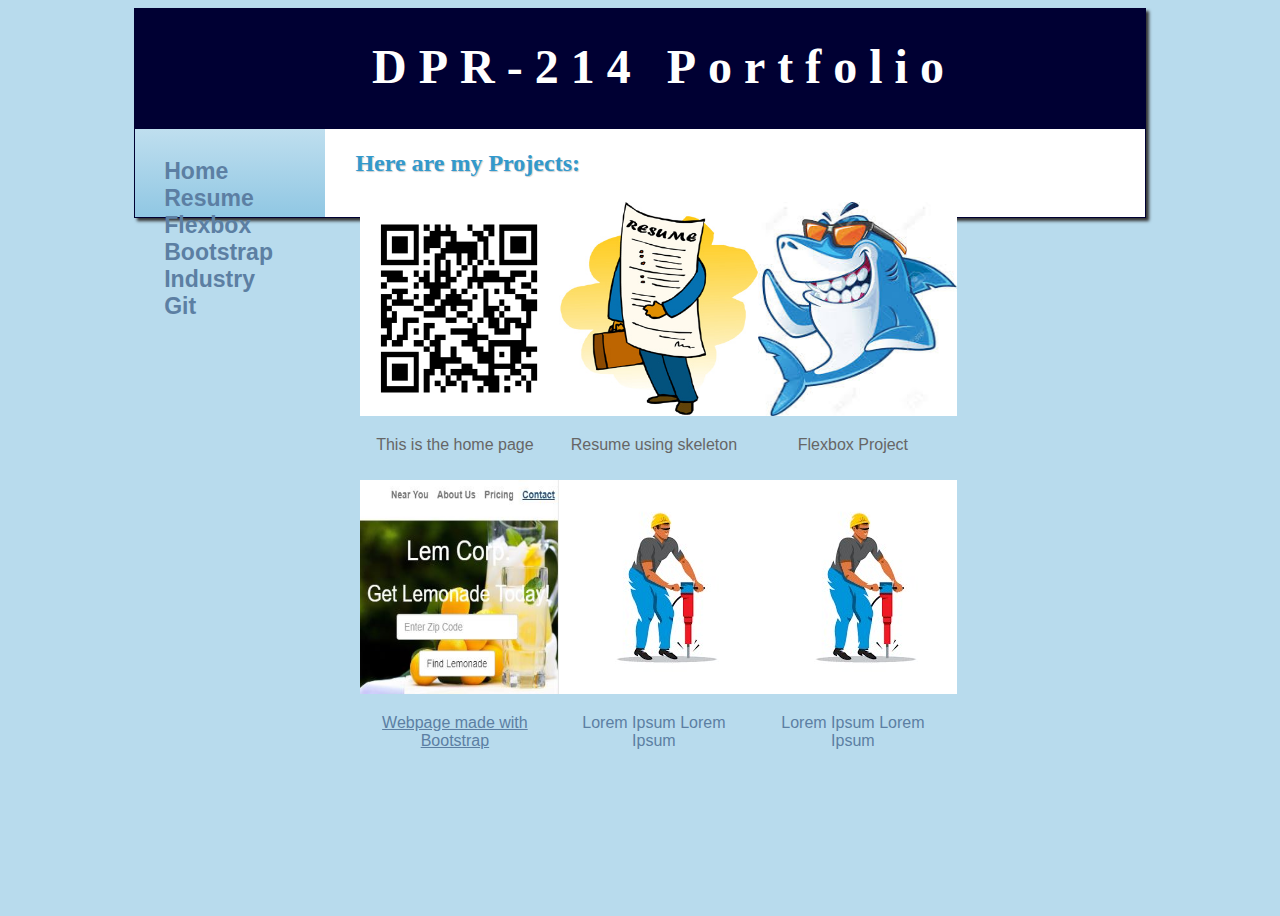
<file: index.html>
<!DOCTYPE html>
<html lang="en">
<head>
	<title>
	DPR-214 Portfolio
	</title>
	<meta charset="utf-8">
	</head>
	<body>
<div id="wrapper">
<header>
<meta name="viewport" content="width=device-width, inital-scale=1.0">
   <h1>DPR-214 Portfolio</h1>
</header>
<link rel="stylesheet" href="style.css">

<nav>
   <ul>
      <li><a href="index.html">Home</a></li>
      <li><a href="resume.html">Resume</a></li>
      <li><a href="flex.html">Flexbox</a></li>
      <li><a href="boot/index.html">Bootstrap</a></li>
	  <li><a href="industry.html">Industry</a></li>
	  <li><a href="git.html">Git</a></li>
    </ul>
</nav>

<main>
    <h2>Here are my Projects:</h2>
	
	<div class="column">
	<a href="index.html"><img src="home.png" width="199px" height="214"></a>
	<p>This is the home page</p>
	</div>
	
	<div class="column">
	<a href="resume.html"><img src="resume.jpg" width="199px" height="214"></a>
	<p>Resume using skeleton</p>
	</div>
	
	<div class="column">
	<a href="flex.html"><img src="shark.jpg" width="199px" height="214"></a>
	<p>Flexbox Project</p>
	</div>
	
	<div class="column">
	<a href="boot/index.html"><img src="lem.jpg" width="199px" height="214">
	<p>Webpage made with Bootstrap</p>
	</div>
	
	<div class="column">
	<img src="jackhammer.jpg">
	<p>Lorem Ipsum Lorem Ipsum</p>
	</div>
	
	<div class="column">
	<img src="jackhammer.jpg">
	<p>Lorem Ipsum Lorem Ipsum</p>
	</div>
	

</main>


</div>
	</body>
</html>
</file>
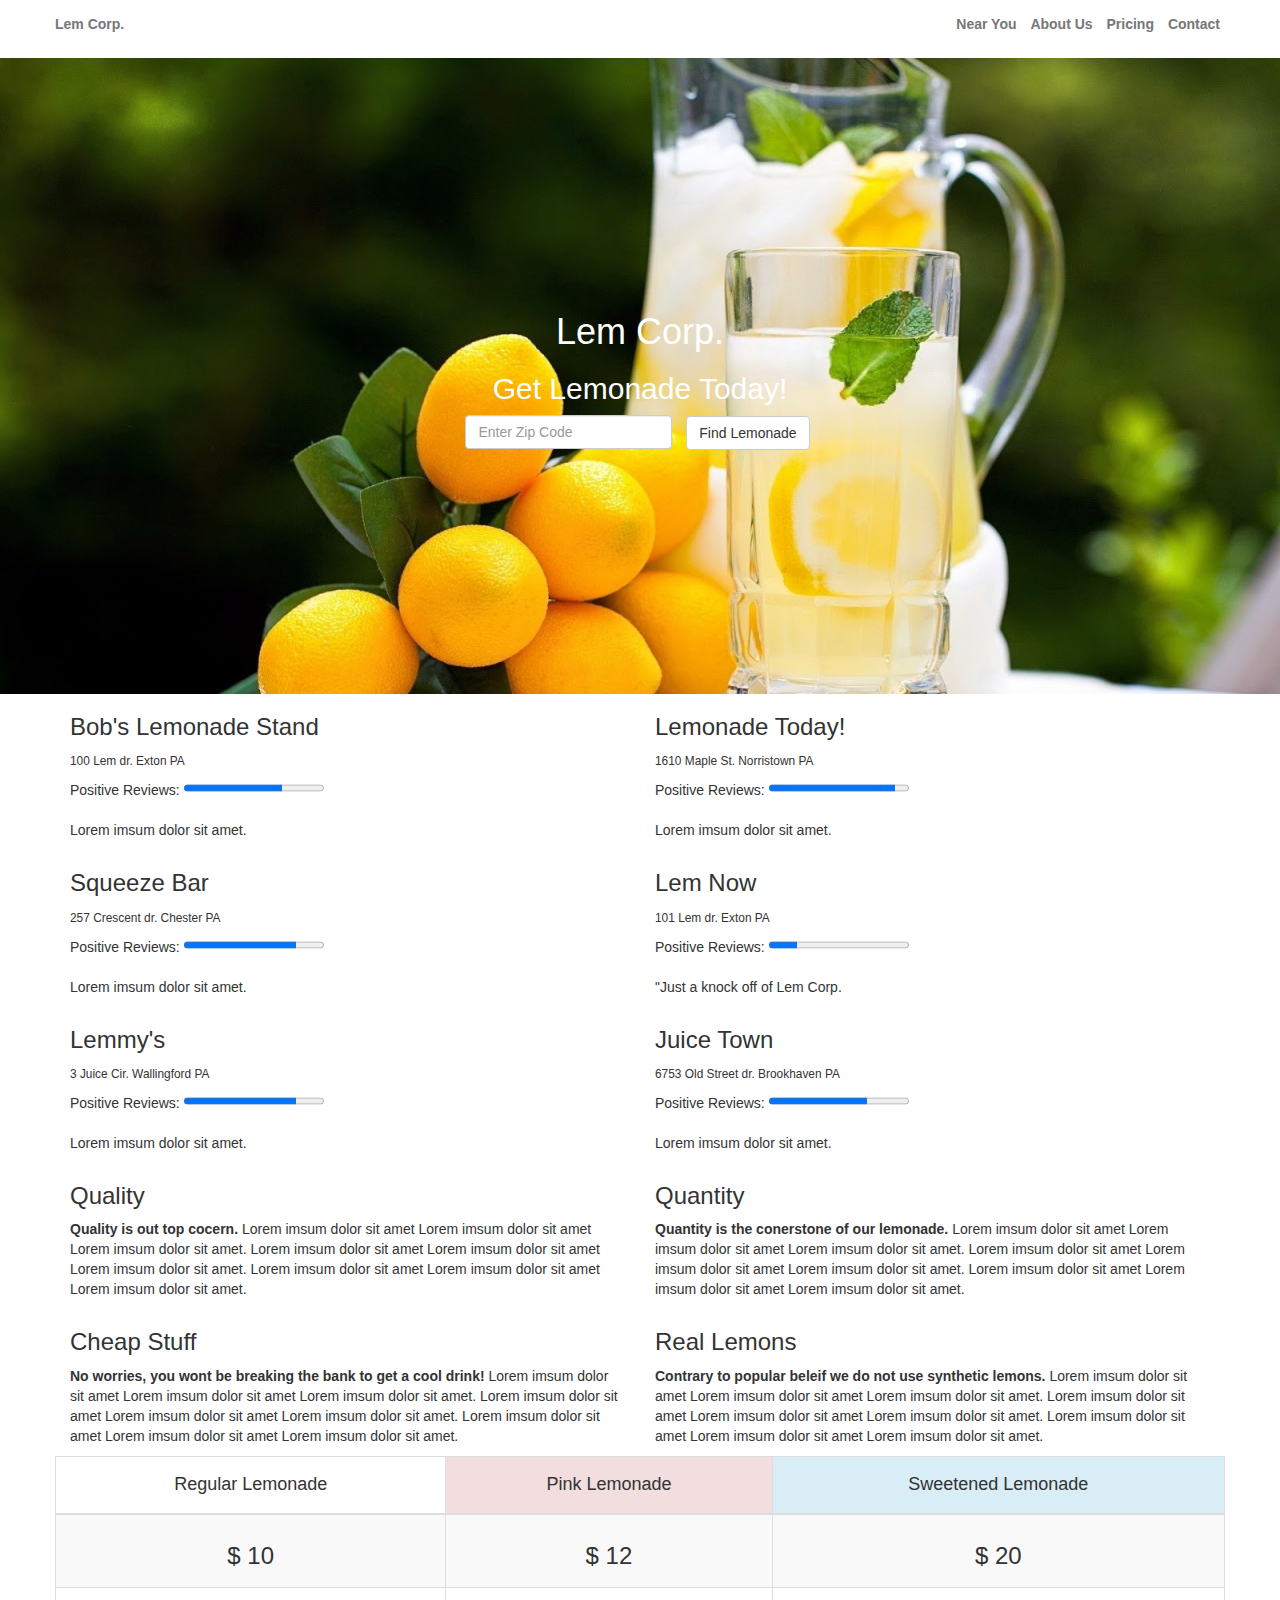
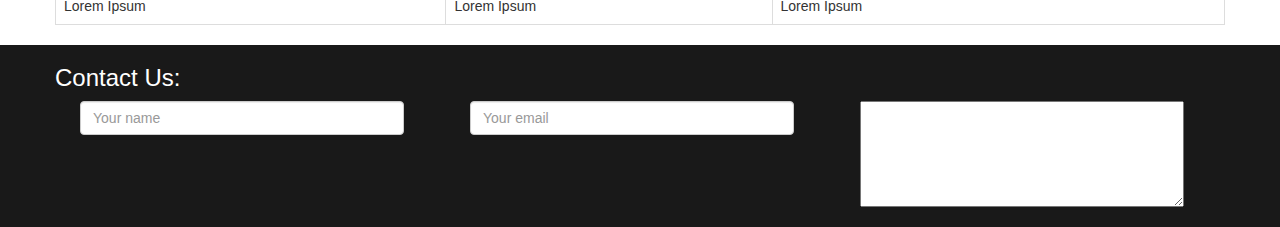
<file: boot/index.html>
<!DOCTYPE html>
<html>
<head>    
	<meta charset="utf-8">
	<meta http-equiv="X-UA-compatible" content="IE=edge">
	<meta name="viewport" content="width=device-width, initial-scale=1">
	
	<title>Lem Corp.</title>
	<link rel="stylesheet" href="css/bootstrap.css">
	<link rel="stylesheet" href="css/custom.css">
	
<!--[if lt IE 9]>
    <script src="https://oss.maxcdn.com/html5shiv/3.7.2/html5shiv.min.js"></script>
    <script src="https://oss.maxcdn.com/respond/1.4.2/respond.min.js">
</script> <![endif]-->
	</head>
	
	<body> 
<header>
	<div class="container">
		<div class="row">
			<a class="brand pull-left" href="../index.html">
				Lem Corp.
			</a>
			<ul class="list-inline list-unstyled pull-right">
				<li><a href="#near-you">Near You</a></li>
				<li><a href="#about-us">About Us</a></li>
				<li><a href="#pricing">Pricing</a></li>
				<li><a href="#contact">Contact</a></li>
			</ul>
		</div>
	</div>
</header>

<section id="intro">
	<div class="container">
		<div class="row"><!--Row 2-->
		<div class="wrap-headline">
				<h1 class="text-center">Lem Corp.</h1>
				<h2 class="text-center">Get Lemonade Today!</h2>
				
				<ul class="list-inline list-unstyled text-center">
					<li>
						<form>
					
						<input type="text" class="form-control form-control-lg" id="zcode" placeholder="Enter Zip Code">
						</form>
					</li>
					<li>
					<a class="btn btn-default" href="#" role="button">Find Lemonade</a>
					</li>
				</ul>
			</div>

		</div>
	</div>
</section>

<section id="near-you">
	<div class="container">
		<div class="row"><!--ROW 3-->
				<div class="col-xs-12 col-sm-6">
					<h3>Bob's Lemonade Stand</h3>
					<small>100 Lem dr. Exton PA</small>
					<p>Positive Reviews: <progress value="7" max="10"></progress></p>
					<p>Lorem imsum dolor sit amet.</p>
				</div>
				<div class="col-xs-12 col-sm-6">
					<h3>Lemonade Today!</h3>
					<small>1610 Maple St. Norristown PA</small>
					<p>Positive Reviews: <progress value="9" max="10"></progress></p>
					<p>Lorem imsum dolor sit amet.</p>
				</div>
				<div class="col-xs-12 col-sm-6">
					<h3>Squeeze Bar</h3>
					<small>257 Crescent dr. Chester PA</small>
					<p>Positive Reviews: <progress value="8" max="10"></progress></p>
					<p>Lorem imsum dolor sit amet.</p>
				</div>
				<div class="col-xs-12 col-sm-6">
					<h3>Lem Now</h3>
					<small>101 Lem dr. Exton PA</small>
					<p>Positive Reviews: <progress value="2" max="10"></progress></p>
					<p>"Just a knock off of Lem Corp.</p>
				</div>
				<div class="col-xs-12 col-sm-6">
					<h3>Lemmy's</h3>
					<small>3 Juice Cir. Wallingford PA</small>
					<p>Positive Reviews: <progress value="8" max="10"></progress></p>
					<p>Lorem imsum dolor sit amet.</p>
				</div>
				<div class="col-xs-12 col-sm-6">
					<h3>Juice Town</h3>
					<small>6753 Old Street dr. Brookhaven PA</small>
					<p>Positive Reviews: <progress value="7" max="10"></progress></p>
					<p>Lorem imsum dolor sit amet.</p>
				</div>
			</div>	
		</div>
	</div>
</section>

<section id="about-us">
	<div class="container">
		<div class="row"><!--ROW 3-->
			<div class="col-lg-6">
				<h3>Quality</h3>
				<p><strong>Quality is out top cocern.</strong> Lorem imsum dolor sit amet Lorem imsum dolor sit amet Lorem imsum dolor sit amet. Lorem imsum dolor sit amet Lorem imsum dolor sit amet Lorem imsum dolor sit amet. Lorem imsum dolor sit amet Lorem imsum dolor sit amet Lorem imsum dolor sit amet.</p>
			</div>
		
			<div class="col-lg-6">
				<h3>Quantity</h3>
				<p><strong>Quantity is the conerstone of our lemonade.</strong> Lorem imsum dolor sit amet Lorem imsum dolor sit amet Lorem imsum dolor sit amet. Lorem imsum dolor sit amet Lorem imsum dolor sit amet Lorem imsum dolor sit amet. Lorem imsum dolor sit amet Lorem imsum dolor sit amet Lorem imsum dolor sit amet.</p>
			</div>
		</div>
		
		<div class="row"><!--ROW 4-->
			<div class="col-lg-6">
				<h3>Cheap Stuff</h3>
				<p><strong>No worries, you wont be breaking the bank to get a cool drink!</strong> Lorem imsum dolor sit amet Lorem imsum dolor sit amet Lorem imsum dolor sit amet. Lorem imsum dolor sit amet Lorem imsum dolor sit amet Lorem imsum dolor sit amet. Lorem imsum dolor sit amet Lorem imsum dolor sit amet Lorem imsum dolor sit amet.</p>
			</div>
		
			<div class="col-lg-6">
				<h3>Real Lemons</h3>
				<p><strong>Contrary to popular beleif we do not use synthetic lemons.</strong> Lorem imsum dolor sit amet Lorem imsum dolor sit amet Lorem imsum dolor sit amet. Lorem imsum dolor sit amet Lorem imsum dolor sit amet Lorem imsum dolor sit amet. Lorem imsum dolor sit amet Lorem imsum dolor sit amet Lorem imsum dolor sit amet.</p>
			</div>
		</div>
	</div>
</section>

<section id="pricing">
	<div class="container">
		<div class="row">

		<table class="table table-striped table-bordered table-hover">
			<thead>
				<tr>
					<th>
						<h4 class="text-center">Regular Lemonade</h4>
					</th>
					
					<th class="danger">
						<h4 class="text-center">Pink Lemonade</h4>
					</th>
					
					<th class="info">
						<h4 class="text-center">Sweetened Lemonade</h4>
					</th>
					
				</tr>
			
			</thead>
			
			<tbody>
				<tr>
					<td>
						<h3 class="text-center">$ 10</h3>
					</td>
					
					<td>
						<h3 class="text-center">$ 12</h3>
					</td>
					
					<td>
						<h3 class="text-center">$ 20</h3>
					</td>
				</tr>
				<tr>
					<td>Lorem Ipsum</td>
					<td>Lorem Ipsum</td>
					<td>Lorem Ipsum</td>
				</tr>
			</tbody>
		
		</table>
		</div>
	</div>
</section>

<section id="contact">
	<div class="container">
		<div class="row">
			<h3>Contact Us:</h3>
			<form>
			  <div class="form-row">
				<div class="form-group col-xs-12 col-sm-4">
					<input type="text" class="form-control form-control-lg" id="name" placeholder="Your name">
				</div>
				<div class="form-group col-xs-12 col-sm-4">
					<input type="email" class="form-control form-control-lg" id="email" placeholder="Your email">
				</div>
				<div class="form-group col-xs-12 col-sm-4">
					<textarea name="add" id="add"
						rows="5" cols="40"
						placeholder="Your comments here">
					</textarea>
				</div>
			  </div>
			</form>
		</div>
	</div>
</section>
	</body>
	
	</html>
</file>
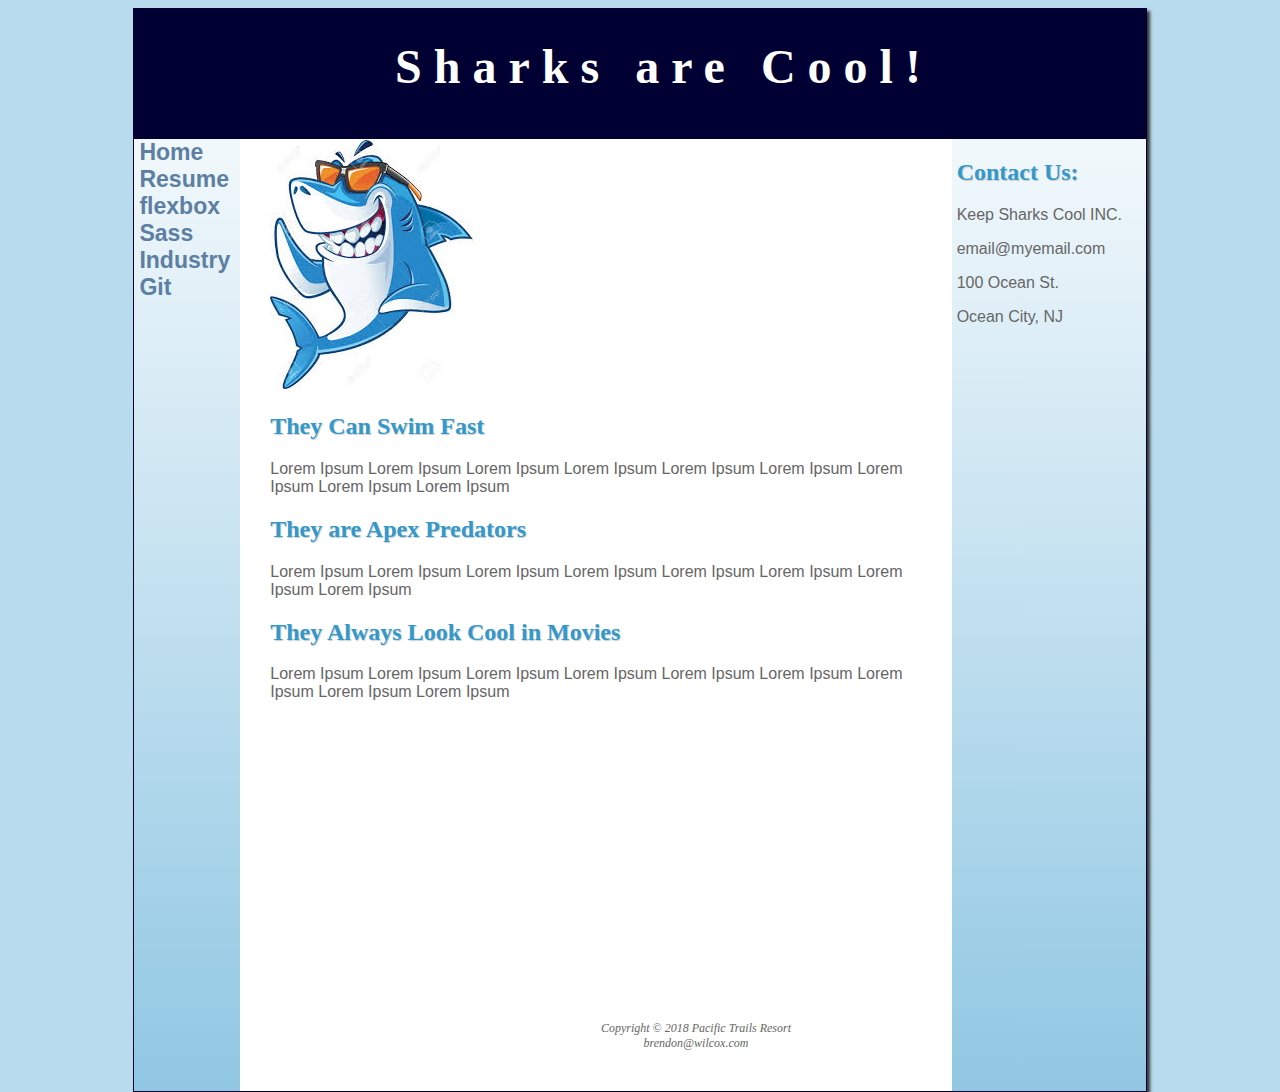
<file: flex.html>
<!DOCTYPE html>
<html lang="en">
<head>
	<title>
	Flexbox Website
	</title>
	<meta charset="utf-8">
	</head>
	<body>
<div id="wrapper">
<header>
<meta name="viewport" content="width=device-width, inital-scale=1.0">
   <h1>Sharks are Cool!</h1>
</header>
<link rel="stylesheet" href="flex.css">
<div class="createflex">
<nav>
   <ul>
      <li><a href="index.html">Home</a></li>
      <li><a href="resume.html">Resume</a></li>
      <li><a href="flexbox.html">flexbox</a></li>
      <li><a href="#">Sass</a></li>
	  <li><a href="#">Industry</a></li>
	  <li><a href="#">Git</a></li>
    </ul>
</nav>

<main>
	<img src="shark.jpg">
	<h2>They Can Swim Fast</h2>
    <p>Lorem Ipsum Lorem Ipsum Lorem Ipsum Lorem Ipsum Lorem Ipsum 
	Lorem Ipsum Lorem Ipsum Lorem Ipsum Lorem Ipsum</p>
	
    <h2>They are Apex Predators</h2>
    <p>Lorem Ipsum Lorem Ipsum Lorem Ipsum Lorem Ipsum 
	Lorem Ipsum Lorem Ipsum Lorem Ipsum Lorem Ipsum</p>
	
  	<h2>They Always Look Cool in Movies</h2>
    <p>Lorem Ipsum Lorem Ipsum Lorem Ipsum Lorem Ipsum 
	Lorem Ipsum Lorem Ipsum Lorem Ipsum Lorem Ipsum Lorem Ipsum</p>

<footer>
	Copyright &copy; 2018 Pacific Trails Resort<br>
	brendon@wilcox.com
</footer>

</main>

<div class="contact">
	<h2>Contact Us:</h2>
    <p>Keep Sharks Cool INC.</p>
	<p>email@myemail.com</p>
	<p>100 Ocean St.</p>
	<p>Ocean City, NJ</p>
</div>


</div>

</div>
	</body>
</html>
</file>
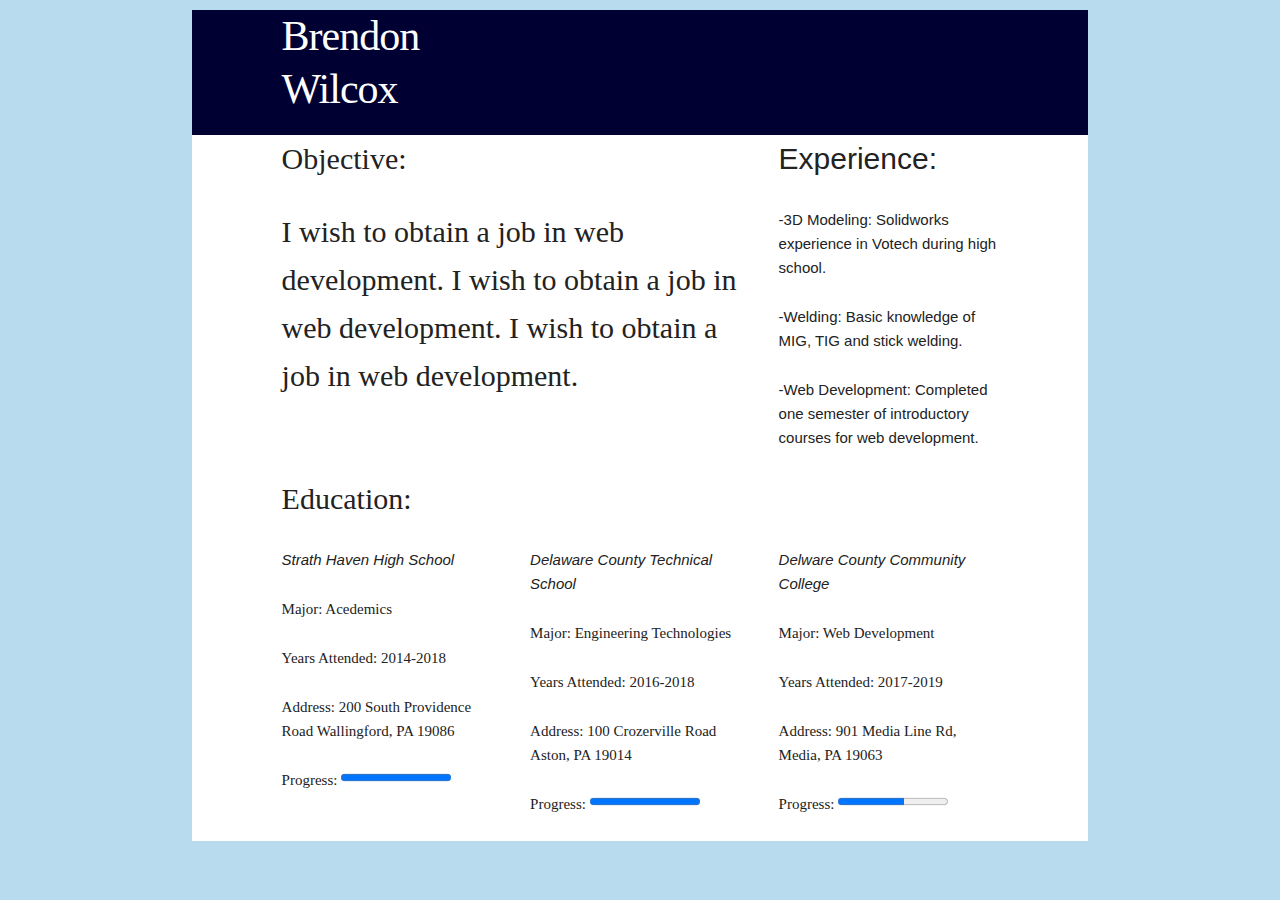
<file: resume.html>
<!DOCTYPE html>
<html lang="en">
<head>
  <meta charset="utf-8">
  <title>DPR-214 :: Resume</title>
  <meta name="viewport" content="width=device-width, initial-scale=1">

  <!-- CSS -->
  <link rel="stylesheet" href="css/skeleton.css">
  <link rel="stylesheet" href="css/normalize.css">
  <link rel="stylesheet" href="css/custom.css">

</head>
<!-- MAIN PART -->
<body>
<div class="supercont">

<div class="top">
<div class="container">


<div class="row">
    <div class="four columns">
		<h2 class="name">Brendon Wilcox</h1>
	</div>


	<div class="eight columns">

	</div>
</div>
  </div>
  </div>
<!-- Main Content -->
<div class="container">
<div class="row">
	<div class="eight columns">
		<p class="obj">Objective: </p>
		<p class="obj">I wish to obtain a job in web development. I wish to obtain a job in web development. I wish to obtain a job in web development.</p>
	</div>
	
	<div class="four columns">
	<p class="exp">Experience:</p>
	<p>-3D Modeling: Solidworks experience in Votech during high school.</p>
	<p>-Welding: Basic knowledge of MIG, TIG and stick welding.</p>
	<p>-Web Development: Completed one semester of introductory courses for web development.</p>
	</div>
	
	</div>
<div class="row">
<!-- EDUCATION -->
<p class="obj">Education:</p>
</div>

<div class="row">

	<div class="four columns">
	<p class="ital">Strath Haven High School</p>
	<p class="one">Major: Acedemics</p>
	<p class="one">Years Attended: 2014-2018</p>
	<p class="one">Address: 200 South Providence Road Wallingford, PA 19086</p>
	<p class="one"> Progress: <progress value="1" max="1"></progress></p>

	</div>
	<div class="four columns">
	<p class="ital">Delaware County Technical School</p>
	<p class="one">Major: Engineering Technologies</p>
	<p class="one">Years Attended: 2016-2018</p>
	<p class="one">Address: 100 Crozerville Road Aston, PA 19014</p>
	<p class="one"> Progress: <progress value="1" max="1"></progress></p>

	</div>
	<div class="four columns">
	<p class="ital">Delware County Community College</p>
	<p class="one">Major: Web Development</p>
	<p class="one">Years Attended: 2017-2019</p>
	<p class="one">Address: 901 Media Line Rd, Media, PA 19063</p>
	<p class="one"> Progress: <progress value="6" max="10"></progress></p>
	</div>

</div>
</div>
</div>


</body>
</html>
</file>
<file: style.css>
* { box-sizing: border-box; }

header, main, nav, footer, figure, figcaption, aside, section, article { display: block; }

body { color: #666666;
	background-color: #b8dbed;
	font-family: Arial, Helvetica, sans-serif;
height: 900px;	}

.column {
		float: left;
		width: 33.33%;
		padding: 5px;
		text-align: center;
		width: 199px;

		
		}

#wrapper { width: 80%;
	  margin-left: auto;
	  margin-right: auto;
	  min-width: 960px;
	  max-width: 2048px;
	  box-shadow: 3px 3px 3px #333333; 
	  background-image: linear-gradient(to top, #90c7e3, #ffffff);
	  border: 1px solid #000033;
	  
	  }

header { background-color: #000033;
	color: #ffffff;
	background-position: right;
	background-repeat: no-repeat;
	height: 120px;
	text-align: center;
	padding-top: 30px;
	padding-left: 3em; }

nav { font-weight: bold;
      padding: 1.5em; 
      font-size: 120%; 
      float: left;
      width: 190px;
      margin-top: 0;

	 }
	
main { padding: 1px 20px 20px 20px; 
	display: block;
	background-color: #ffffff;
	margin-left: 190px;
	padding-left: 30px; 
	position: relative;
	} 

nav a { text-decoration: none; }
h2 { color: #3399cc;
	text-shadow: 1px 1px 1px #cccccc; }
dt { color: #000033; }


h1 { margin-bottom: 0;
	margin-top:0;
	font-size: 3em;
	letter-spacing: 0.25em; }

h1, h2, h3 { font-family: Georgia, "Times New Roman", serif; }

h3 { color: #000033; }

ul { list-style-type: none;
	margin: 0;
	padding-left: 0;
	font-size: 1.2em; }

footer { font-size: 75%;
	 font-style: italic;
	 text-align: center;
	 font-family: Georgia, "Times New Roman", serif; 
	 padding: 20px 20px ;
	 margin-left: 190px;
	 margin-top: 600px;
	 background-color: #ffffff; 
	 text-align: center;


	 }

:link { color: #5c7fa3; }

:visited { color: #344837; }


#mobile {display: none; }

#desktop {display: inline; }

/* TABLET DISPLAY */
@media only screen and (max-width: 64em) { 
body { margin: 0; }

#wrapper { min-width: 0;
	   width: auto;
	   box-shadow: none;
	   border: none; }

header { padding-top: 0.5em;
	 padding-bottom: 0.5em;
	 padding-left: 0;
	 height: auto; }

h1 { letter-spacing: 0.1em; }

main { margin-left: 0;
		position: absolute;}

nav { float: none;
      width: auto;
      text-align: center;
      padding: 0.5em;
	  }

nav li { display: inline;
 	 padding: 0.25em 0.75em; }


footer { margin-left: 0; 
		 display: none; } 
}

/* PHONE DISPLAY */
@media only screen and (max-width: 37.5em) {
main { padding: 0.1em 1em;
       font-size: 90%; }

h1 { font-size: 2em; }

nav { padding: 0px; }

nav li { display: block;
	 margin: 0;
	 border-bottom: 2px solid #330000; }

footer {display: none; }

nav a { display: block; }


#mobile { display: inline; }

#desktop { display: none; }
}
</file>
<file: boot/css/custom.css>
@media (max-width:48em) {

section#intro li {
	padding-bottom: 1em;
}
section#intro {
	background-image: url(../imgs/lem.jpg);
	background-size: cover;

}

header a, header li {
	padding: 1.4rem 0;
	color: #777;
	font-weight: bold;
}
section#intro h1, h2 {
	color: #fff;
}

}

section#near-you p {

	padding-top: 1rem;
}
section#contact {
	background-color: #191919;
	
}

section#contact h3 {
	color: #fff;
}

section#contact input, textarea {
	margin-left:10px;
	margin-right: 10px;
	width:90%;
}


@media (min-width:48em) {
	section#intro {
	background-image: url(../imgs/lem.jpg);
	background-size: cover;

}

header a, header li {
	padding: 1.4rem 0;
	color: #777;
	font-weight: bold;
}

section#intro h1, h2 {
	color: #fff;
}

section#intro .wrap-headline {
	position: relative;
	padding-top:20%;
	padding-bottom: 20%;
}

section#contact input, textarea {
	margin-left:10px;
	margin-right: 10px;

}
}
</file>
<file: flex.css>
body { color: #666666;
	background-color: #b8dbed;
	font-family: Arial, Helvetica, sans-serif;
height: 400px;	}

.column { /* Flexbox for CONTACTS */
		float: left;
		width: 33.33%;
		padding: 5px;
		text-align: center;
		width: 199px;
		}

.createflex { display: -webkit-flex; /* main flexbox configuration */
			display: flex;
			-webkit-display-direction: row;
			flex-direction: row;
}

#wrapper { width: 80%;
	  margin-left: auto;
	  margin-right: auto;
	  min-width: 960px;
	  max-width: 2048px;
	  box-shadow: 3px 3px 3px #333333; 
	  background-image: linear-gradient(to top, #90c7e3, #ffffff);
	  border: 1px solid #000033;
	  
	  }

header { background-color: #000033;
	color: #ffffff;
	background-position: right;
	background-repeat: no-repeat;
	height: 100px;
	text-align: center;
	padding-top: 30px;
	padding-left: 3em; }

nav { font-weight: bold;
      font-size: 120%; 
	  -webkit-flex: 1; /* Flexbox configuration for NAV */
	  flex: 1;
	  list-style-type: none;
	  padding-right: 10px;
	 }
	
main { padding: 1px 20px 20px 20px; 
	display: block;
	background-color: #ffffff;
	padding-left: 30px; 
	position: relative;
	-webkit-flex: 7; /* flexbox configuration for main content */
	 flex: 7;
	} 
.contact { -webkit-flex: 2; /* flexbox configuration for contacts section */
			flex: 2;
			padding-left: 5px;
			}


nav a { text-decoration: none; }

h2 { color: #3399cc;
	text-shadow: 1px 1px 1px #cccccc; }
dt { color: #000033; }


h1 { margin-bottom: 0;
	margin-top:0;
	font-size: 3em;
	letter-spacing: 0.25em; }

h1, h2, h3 { font-family: Georgia, "Times New Roman", serif; }

h3 { color: #000033; }

ul { list-style-type: none;
	margin: 0;
	padding-left: 5px;
	font-size: 1.2em; }

footer { font-size: 75%;
	 font-style: italic;
	 text-align: center;
	 font-family: Georgia, "Times New Roman", serif; 
	 padding: 20px 20px ;
	 margin-left: 190px;
	 margin-top: 300px;
	 background-color: #ffffff; 
	 text-align: center;


	 }

:link { color: #5c7fa3; }

:visited { color: #344837; }


#mobile {display: none; }

#desktop {display: inline; }

/* TABLET DISPLAY */
@media only screen and (max-width: 64em) { 
body { margin: 0; }

.createflex { -webkit-flex-direction: column; /* Turns page into column display for tablets */
				flex-direction: column; }

.contact {  -webkit-order: -1; /* reorders Contacts to be right under nav section */
			order: -1; 
			webkit-justify-content: center;
			justify-content: center;
			text-align: center;
			}

#wrapper { min-width: 0;
	   width: auto;
	   box-shadow: none;
	   border: none; }

header { padding-top: 0.5em;
	 padding-bottom: 0.5em;
	 padding-left: 0;
	 height: auto; }

h1 { letter-spacing: 0.1em; }


nav { -webkit-order: -2;
		order: -2; }


nav ul { display: -webkit-flex;
			display: flex;
			-webkit-flex-direction: row;
			webkit-justify-content: center;
			justify-content: center;
			padding: 0.25em 0.75em;
}
nav li { padding: 0.25em 0.75em; }


footer { margin-left: 0; 
			-webkit-order: 1;
			order: 1;
 } 
}

/* PHONE DISPLAY */
@media only screen and (max-width: 37.5em) {
main { padding: 0.1em 1em;
       font-size: 90%; }

h1 { font-size: 2em; }

nav { padding: 0px; 
		}

nav li { display: block;
	 margin: 0;
}
	 
nav ul { -webkit-flex-wrap: wrap;
		flex-wrap: wrap;
}


nav a { display: block; }

main img { display: none; }

#mobile { display: inline; }

#desktop { display: none; }
}
</file>
<file: css/skeleton.css>
/*
* Skeleton V2.0.4
* Copyright 2014, Dave Gamache
* www.getskeleton.com
* Free to use under the MIT license.
* http://www.opensource.org/licenses/mit-license.php
* 12/29/2014
*/


/* Table of contents
––––––––––––––––––––––––––––––––––––––––––––––––––
- Grid
- Base Styles
- Typography
- Links
- Buttons
- Forms
- Lists
- Code
- Tables
- Spacing
- Utilities
- Clearing
- Media Queries
*/


/* Grid
–––––––––––––––––––––––––––––––––––––––––––––––––– */
.container {
  position: relative;
  width: 100%;
  max-width: 960px;
  margin: 0 auto;
  padding: 0 20px;
  box-sizing: border-box; }
.column,
.columns {
  width: 100%;
  float: left;
  box-sizing: border-box; }

/* For devices larger than 400px */
@media (min-width: 400px) {
  .container {
    width: 85%;
    padding: 0; }
}

/* For devices larger than 550px */
@media (min-width: 550px) {
  .container {
    width: 80%; }
  .column,
  .columns {
    margin-left: 4%; }
  .column:first-child,
  .columns:first-child {
    margin-left: 0; }

  .one.column,
  .one.columns                    { width: 4.66666666667%; }
  .two.columns                    { width: 13.3333333333%; }
  .three.columns                  { width: 22%;            }
  .four.columns                   { width: 30.6666666667%; }
  .five.columns                   { width: 39.3333333333%; }
  .six.columns                    { width: 48%;            }
  .seven.columns                  { width: 56.6666666667%; }
  .eight.columns                  { width: 65.3333333333%; }
  .nine.columns                   { width: 74.0%;          }
  .ten.columns                    { width: 82.6666666667%; }
  .eleven.columns                 { width: 91.3333333333%; }
  .twelve.columns                 { width: 100%; margin-left: 0; }

  .one-third.column               { width: 30.6666666667%; }
  .two-thirds.column              { width: 65.3333333333%; }

  .one-half.column                { width: 48%; }

  /* Offsets */
  .offset-by-one.column,
  .offset-by-one.columns          { margin-left: 8.66666666667%; }
  .offset-by-two.column,
  .offset-by-two.columns          { margin-left: 17.3333333333%; }
  .offset-by-three.column,
  .offset-by-three.columns        { margin-left: 26%;            }
  .offset-by-four.column,
  .offset-by-four.columns         { margin-left: 34.6666666667%; }
  .offset-by-five.column,
  .offset-by-five.columns         { margin-left: 43.3333333333%; }
  .offset-by-six.column,
  .offset-by-six.columns          { margin-left: 52%;            }
  .offset-by-seven.column,
  .offset-by-seven.columns        { margin-left: 60.6666666667%; }
  .offset-by-eight.column,
  .offset-by-eight.columns        { margin-left: 69.3333333333%; }
  .offset-by-nine.column,
  .offset-by-nine.columns         { margin-left: 78.0%;          }
  .offset-by-ten.column,
  .offset-by-ten.columns          { margin-left: 86.6666666667%; }
  .offset-by-eleven.column,
  .offset-by-eleven.columns       { margin-left: 95.3333333333%; }

  .offset-by-one-third.column,
  .offset-by-one-third.columns    { margin-left: 34.6666666667%; }
  .offset-by-two-thirds.column,
  .offset-by-two-thirds.columns   { margin-left: 69.3333333333%; }

  .offset-by-one-half.column,
  .offset-by-one-half.columns     { margin-left: 52%; }

}


/* Base Styles
–––––––––––––––––––––––––––––––––––––––––––––––––– */
/* NOTE
html is set to 62.5% so that all the REM measurements throughout Skeleton
are based on 10px sizing. So basically 1.5rem = 15px :) */
html {
  font-size: 62.5%; }
body {
  font-size: 1.5em; /* currently ems cause chrome bug misinterpreting rems on body element */
  line-height: 1.6;
  font-weight: 400;
  font-family: "Raleway", "HelveticaNeue", "Helvetica Neue", Helvetica, Arial, sans-serif;
  color: #222; }


/* Typography
–––––––––––––––––––––––––––––––––––––––––––––––––– */
h1, h2, h3, h4, h5, h6 {
  margin-top: 0;
  margin-bottom: 2rem;
  font-weight: 300; }
h1 { font-size: 4.0rem; line-height: 1.2;  letter-spacing: -.1rem;}
h2 { font-size: 3.6rem; line-height: 1.25; letter-spacing: -.1rem; }
h3 { font-size: 3.0rem; line-height: 1.3;  letter-spacing: -.1rem; }
h4 { font-size: 2.4rem; line-height: 1.35; letter-spacing: -.08rem; }
h5 { font-size: 1.8rem; line-height: 1.5;  letter-spacing: -.05rem; }
h6 { font-size: 1.5rem; line-height: 1.6;  letter-spacing: 0; }

/* Larger than phablet */
@media (min-width: 550px) {
  h1 { font-size: 5.0rem; }
  h2 { font-size: 4.2rem; }
  h3 { font-size: 3.6rem; }
  h4 { font-size: 3.0rem; }
  h5 { font-size: 2.4rem; }
  h6 { font-size: 1.5rem; }
}

p {
  margin-top: 0; }


/* Links
–––––––––––––––––––––––––––––––––––––––––––––––––– */
a {
  color: #1EAEDB; }
a:hover {
  color: #0FA0CE; }


/* Buttons
–––––––––––––––––––––––––––––––––––––––––––––––––– */
.button,
button,
input[type="submit"],
input[type="reset"],
input[type="button"] {
  display: inline-block;
  height: 38px;
  padding: 0 30px;
  color: #555;
  text-align: center;
  font-size: 11px;
  font-weight: 600;
  line-height: 38px;
  letter-spacing: .1rem;
  text-transform: uppercase;
  text-decoration: none;
  white-space: nowrap;
  background-color: transparent;
  border-radius: 4px;
  border: 1px solid #bbb;
  cursor: pointer;
  box-sizing: border-box; }
.button:hover,
button:hover,
input[type="submit"]:hover,
input[type="reset"]:hover,
input[type="button"]:hover,
.button:focus,
button:focus,
input[type="submit"]:focus,
input[type="reset"]:focus,
input[type="button"]:focus {
  color: #333;
  border-color: #888;
  outline: 0; }
.button.button-primary,
button.button-primary,
input[type="submit"].button-primary,
input[type="reset"].button-primary,
input[type="button"].button-primary {
  color: #FFF;
  background-color: #33C3F0;
  border-color: #33C3F0; }
.button.button-primary:hover,
button.button-primary:hover,
input[type="submit"].button-primary:hover,
input[type="reset"].button-primary:hover,
input[type="button"].button-primary:hover,
.button.button-primary:focus,
button.button-primary:focus,
input[type="submit"].button-primary:focus,
input[type="reset"].button-primary:focus,
input[type="button"].button-primary:focus {
  color: #FFF;
  background-color: #1EAEDB;
  border-color: #1EAEDB; }


/* Forms
–––––––––––––––––––––––––––––––––––––––––––––––––– */
input[type="email"],
input[type="number"],
input[type="search"],
input[type="text"],
input[type="tel"],
input[type="url"],
input[type="password"],
textarea,
select {
  height: 38px;
  padding: 6px 10px; /* The 6px vertically centers text on FF, ignored by Webkit */
  background-color: #fff;
  border: 1px solid #D1D1D1;
  border-radius: 4px;
  box-shadow: none;
  box-sizing: border-box; }
/* Removes awkward default styles on some inputs for iOS */
input[type="email"],
input[type="number"],
input[type="search"],
input[type="text"],
input[type="tel"],
input[type="url"],
input[type="password"],
textarea {
  -webkit-appearance: none;
     -moz-appearance: none;
          appearance: none; }
textarea {
  min-height: 65px;
  padding-top: 6px;
  padding-bottom: 6px; }
input[type="email"]:focus,
input[type="number"]:focus,
input[type="search"]:focus,
input[type="text"]:focus,
input[type="tel"]:focus,
input[type="url"]:focus,
input[type="password"]:focus,
textarea:focus,
select:focus {
  border: 1px solid #33C3F0;
  outline: 0; }
label,
legend {
  display: block;
  margin-bottom: .5rem;
  font-weight: 600; }
fieldset {
  padding: 0;
  border-width: 0; }
input[type="checkbox"],
input[type="radio"] {
  display: inline; }
label > .label-body {
  display: inline-block;
  margin-left: .5rem;
  font-weight: normal; }


/* Lists
–––––––––––––––––––––––––––––––––––––––––––––––––– */
ul {
  list-style: circle inside; }
ol {
  list-style: decimal inside; }
ol, ul {
  padding-left: 0;
  margin-top: 0; }
ul ul,
ul ol,
ol ol,
ol ul {
  margin: 1.5rem 0 1.5rem 3rem;
  font-size: 90%; }
li {
  margin-bottom: 1rem; }


/* Code
–––––––––––––––––––––––––––––––––––––––––––––––––– */
code {
  padding: .2rem .5rem;
  margin: 0 .2rem;
  font-size: 90%;
  white-space: nowrap;
  background: #F1F1F1;
  border: 1px solid #E1E1E1;
  border-radius: 4px; }
pre > code {
  display: block;
  padding: 1rem 1.5rem;
  white-space: pre; }


/* Tables
–––––––––––––––––––––––––––––––––––––––––––––––––– */
th,
td {
  padding: 12px 15px;
  text-align: left;
  border-bottom: 1px solid #E1E1E1; }
th:first-child,
td:first-child {
  padding-left: 0; }
th:last-child,
td:last-child {
  padding-right: 0; }


/* Spacing
–––––––––––––––––––––––––––––––––––––––––––––––––– */
button,
.button {
  margin-bottom: 1rem; }
input,
textarea,
select,
fieldset {
  margin-bottom: 1.5rem; }
pre,
blockquote,
dl,
figure,
table,
p,
ul,
ol,
form {
  margin-bottom: 2.5rem; }


/* Utilities
–––––––––––––––––––––––––––––––––––––––––––––––––– */
.u-full-width {
  width: 100%;
  box-sizing: border-box; }
.u-max-full-width {
  max-width: 100%;
  box-sizing: border-box; }
.u-pull-right {
  float: right; }
.u-pull-left {
  float: left; }


/* Misc
–––––––––––––––––––––––––––––––––––––––––––––––––– */
hr {
  margin-top: 3rem;
  margin-bottom: 3.5rem;
  border-width: 0;
  border-top: 1px solid #E1E1E1; }


/* Clearing
–––––––––––––––––––––––––––––––––––––––––––––––––– */

/* Self Clearing Goodness */
.container:after,
.row:after,
.u-cf {
  content: "";
  display: table;
  clear: both; }


/* Media Queries
–––––––––––––––––––––––––––––––––––––––––––––––––– */
/*
Note: The best way to structure the use of media queries is to create the queries
near the relevant code. For example, if you wanted to change the styles for buttons
on small devices, paste the mobile query code up in the buttons section and style it
there.
*/


/* Larger than mobile */
@media (min-width: 400px) {}

/* Larger than phablet (also point when grid becomes active) */
@media (min-width: 550px) {}

/* Larger than tablet */
@media (min-width: 750px) {}

/* Larger than desktop */
@media (min-width: 1000px) {}

/* Larger than Desktop HD */
@media (min-width: 1200px) {}
</file>
<file: css/custom.css>
.supercont {
	background-color: #ffffff;
	width: auto;
	margin-left: auto;
	margin-right: auto;
	margin-top: 10px;
}
.top {	
	background-color: #000033;
}
.name { 
	font-family: Georgia, "Times New Roman", serif; 
	color: #ffffff;

}
.obj { 
	font-size: 2em;
	font-family: Georgia, "Times New Roman", serif;
}

.exp {
	font-size: 30px;
}
.ital {
	font-style: italic;
	font: #4268f4;
	padding-top: 30px;
	}
.one {
	font-family: Georgia, "Times New Roman", serif;
}

progress {
	width: 50%;
}
/* OLD */
.header {
	padding: 30px 0 20px 0;
	background-image: url(header.jpg);
	background-size: cover;
}

.logo {
	font-weight: 600;
	color: rgb(255, 209, 143);
	background-color: black;
	position: fixed;
	top: 0;
	left: 0;
	right: 0;
	padding-left: 10px;
	z-index: 100;
	
}

.nav {
	text-align: right;
}
.nav .button {
	min-width: 20%;
	margin: 2px 0;
 
}

.button {
	background-color: rgba(255,255,255,.5);
}

.button:hover {
	background-color: rgba(255,255,255,.3);
}

.action {
	text-align: center;
	padding-top: 37px;
}

.action h1 {
	margin: 0;
}
.action h2 {
	margin: 0 0 20px 0;
}

h1 {
 font-size: 3rem;
}

h2 {
 font-size: 2.5rem;
}

/* Larger than mobile */
/* applies to all widths 400px and greater */
@media (min-width: 400px) {

}

/* Larger than phablet */
/* applies to all widths 550px and greater */
@media (min-width: 550px) {
.header {
 padding: 40px 0 50px 0;
 }
 .logo {
 position: static;
 background-color: transparent;
 font-size: 2rem;
 line-height: 1;
 } 
 .ital {
	 padding-top: 0px;
 }
 .nav .button {
 min-width: 10%;
 }
 h1 {
 font-size: 5rem;
 }
 h2 {
 font-size: 4.2rem;
 }
}


/* Larger than tablet */

/* applies to all widths 750px and greater */
@media (min-width: 750px) {
  .logo {
	  font-size: 3rem;
	  position: relative;
	  top: 5px;
  }

.supercont {
	width: 70%;
	margin-left: auto;
	margin-right: auto;
	margin-top: 10px;
}
body { 
	background-color: #b8dbed;
}
}

/* Larger than desktop */
/* applies to all widths 100px and greater */
@media (min-width: 1000px) {
  
}

/* Larger than Desktop HD */
/* applies to 1200px and greater */
@media (min-width: 1200px) {

}
</file>
